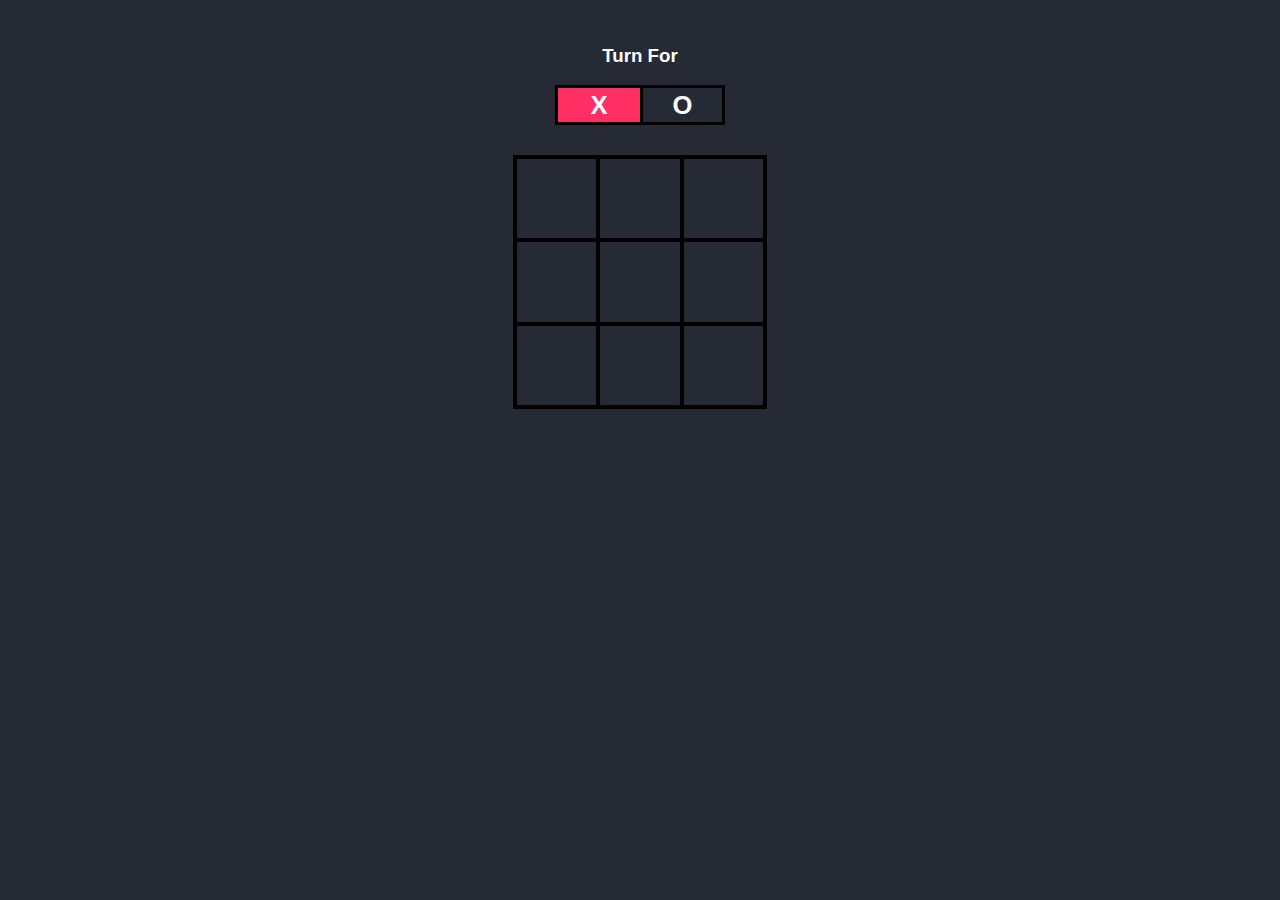
<file: jogodavelha.html>
<!DOCTYPE html>
<html lang="en">
<head>
    <meta charset="UTF-8">
    <meta http-equiv="X-UA-Compatible" content="IE=edge">
    <meta name="viewport" content="width=device-width, initial-scale=1.0">
    <title>Tic_Tac_Toe</title>
    <link rel="stylesheet" href="jojodavelha.css">
</head>
<body>
    <div class="turn-container">
        <h3>Turn For</h3>
        <div class="turn-box align">X</div>
        <div class="turn-box align">O</div>
        <div class="bg"></div>
    </div>
    <div class="main-grid">
        <div class="box align">0</div>
        <div class="box align">1</div>
        <div class="box align">2</div>
        <div class="box align">3</div>
        <div class="box align">4</div>
        <div class="box align">5</div>
        <div class="box align">6</div>
        <div class="box align">7</div>
        <div class="box align">8</div>
    </div>
    <h2 id="results"></h2>
    <button id="play-again">Play Again</button>
    <script src="jogodavelha.js"></script>
</body>
</html>
</file>
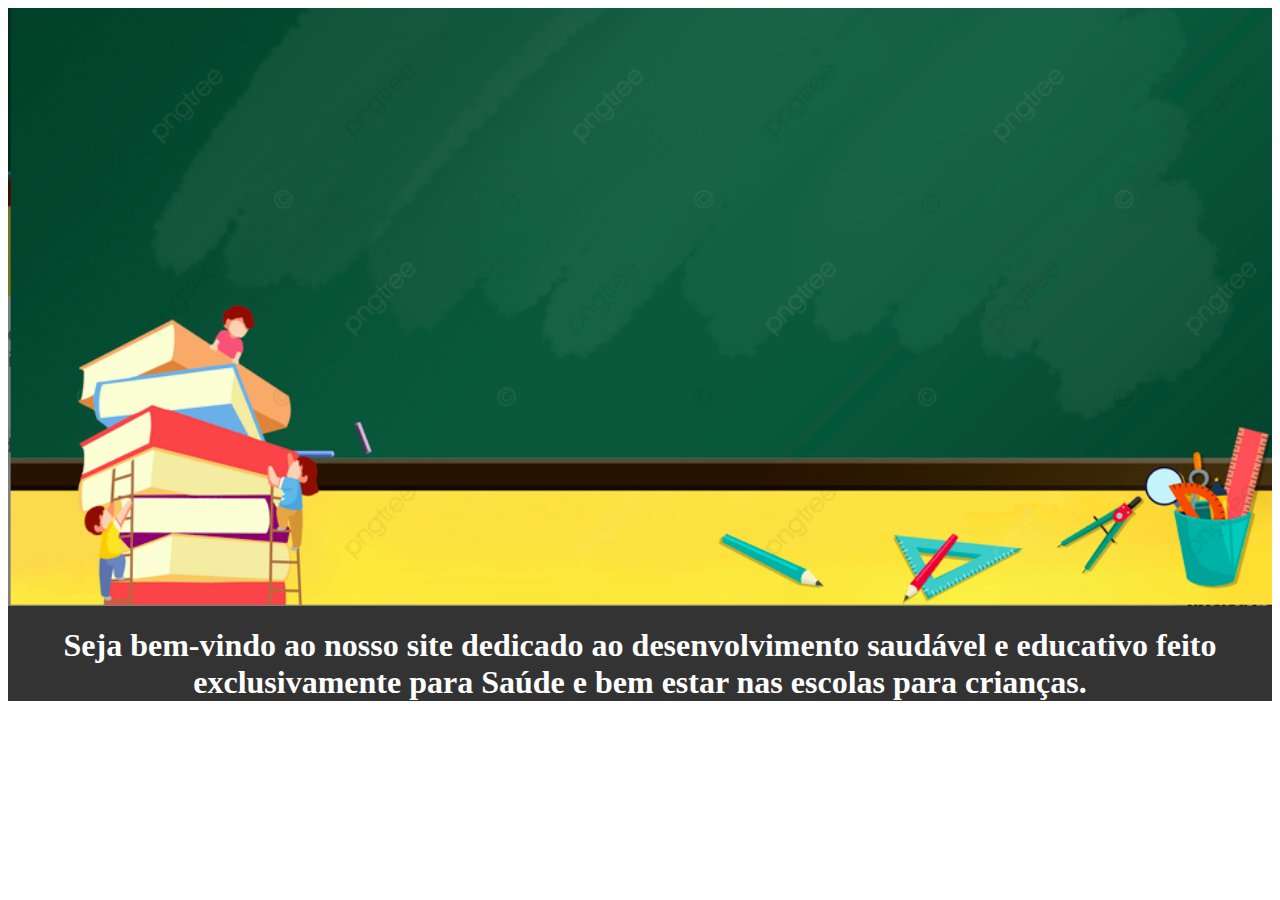
<file: Pagina inicial.html>
<!DOCTYPE html>
<html lang="en">
<head>
    <meta charset="UTF-8">
    <meta name="viewport" content="width=device-width, initial-scale=1.0">
    <title>PAGINA Inicial</title>
    <link rel="stylesheet" href="pagina inicial.css">
</head>
<body>
    <header>
        <div class="logo">
            <img src="hh.png" alt="logo">
        </div>
        <h1>Seja bem-vindo ao nosso site dedicado ao desenvolvimento saudável e educativo feito exclusivamente para Saúde e bem estar nas escolas para crianças.</h1>
        
        
    </main>
    
</body>
</html>
</file>
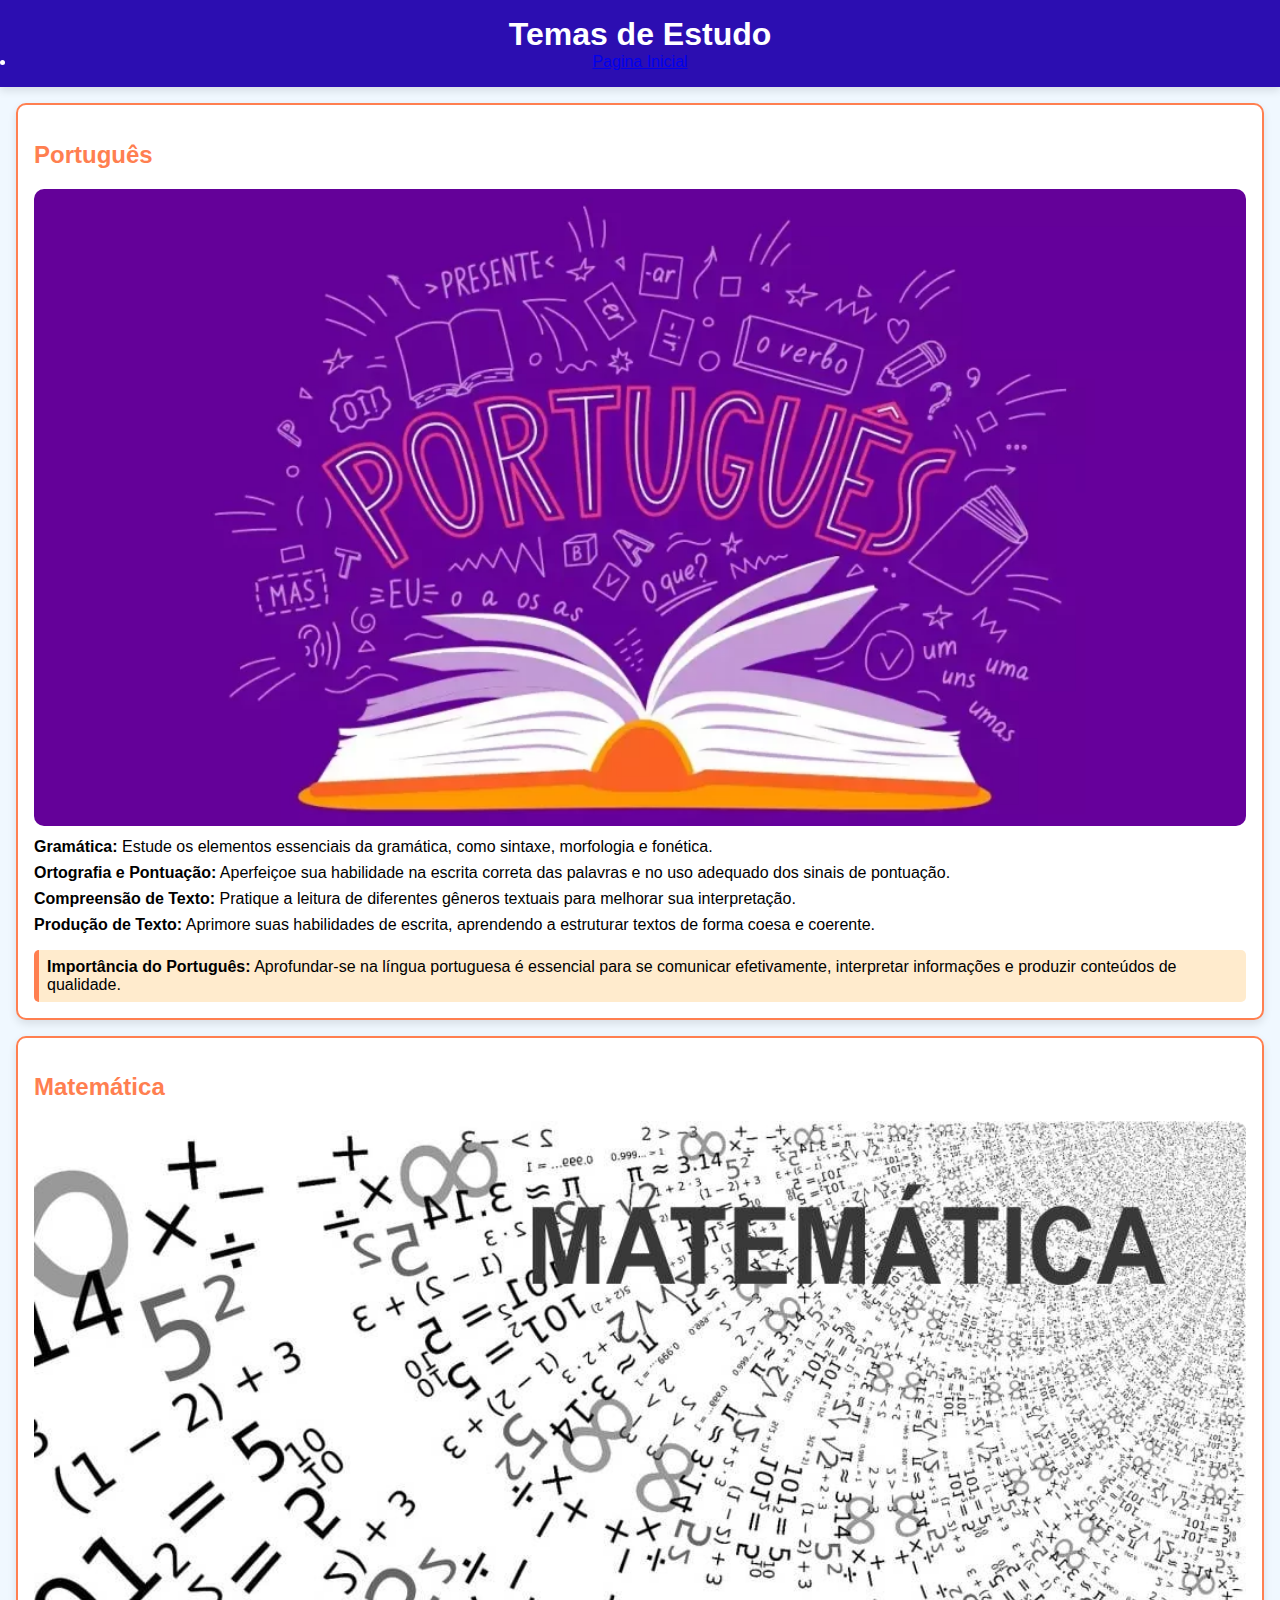
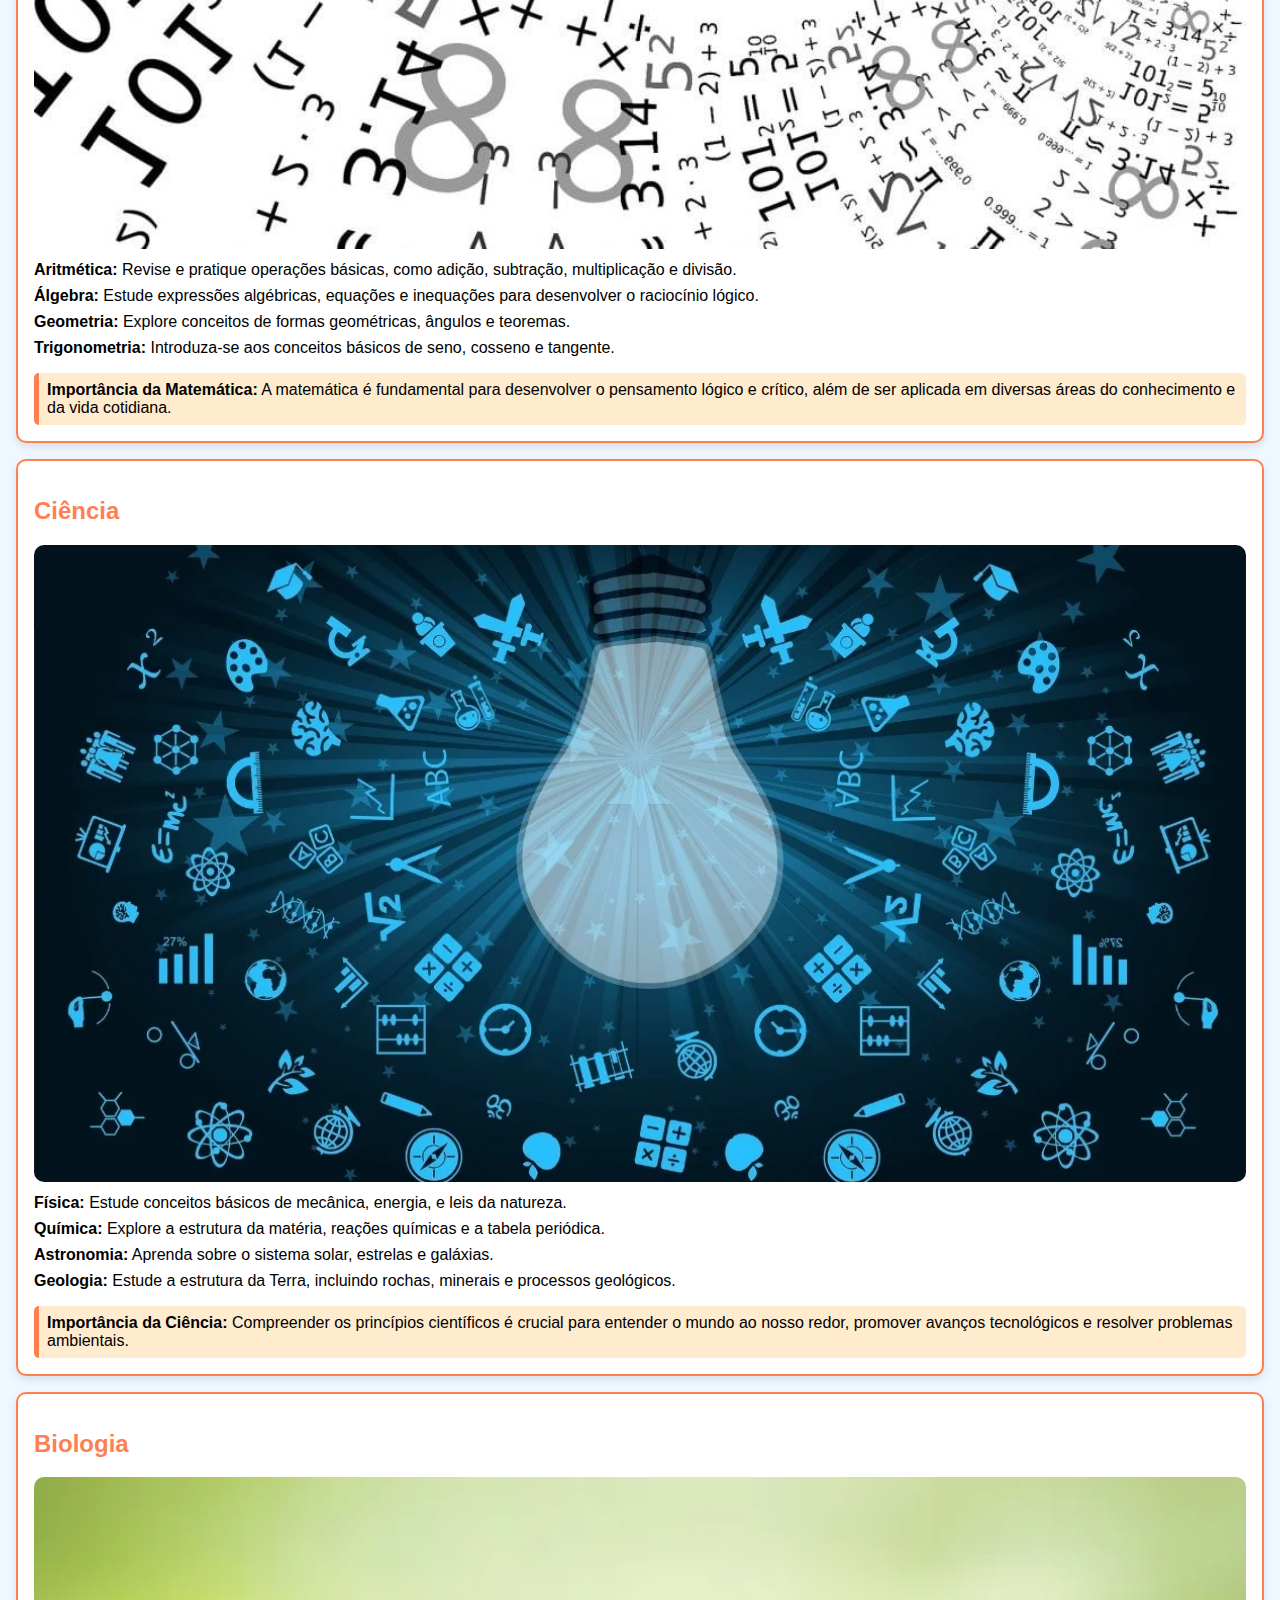
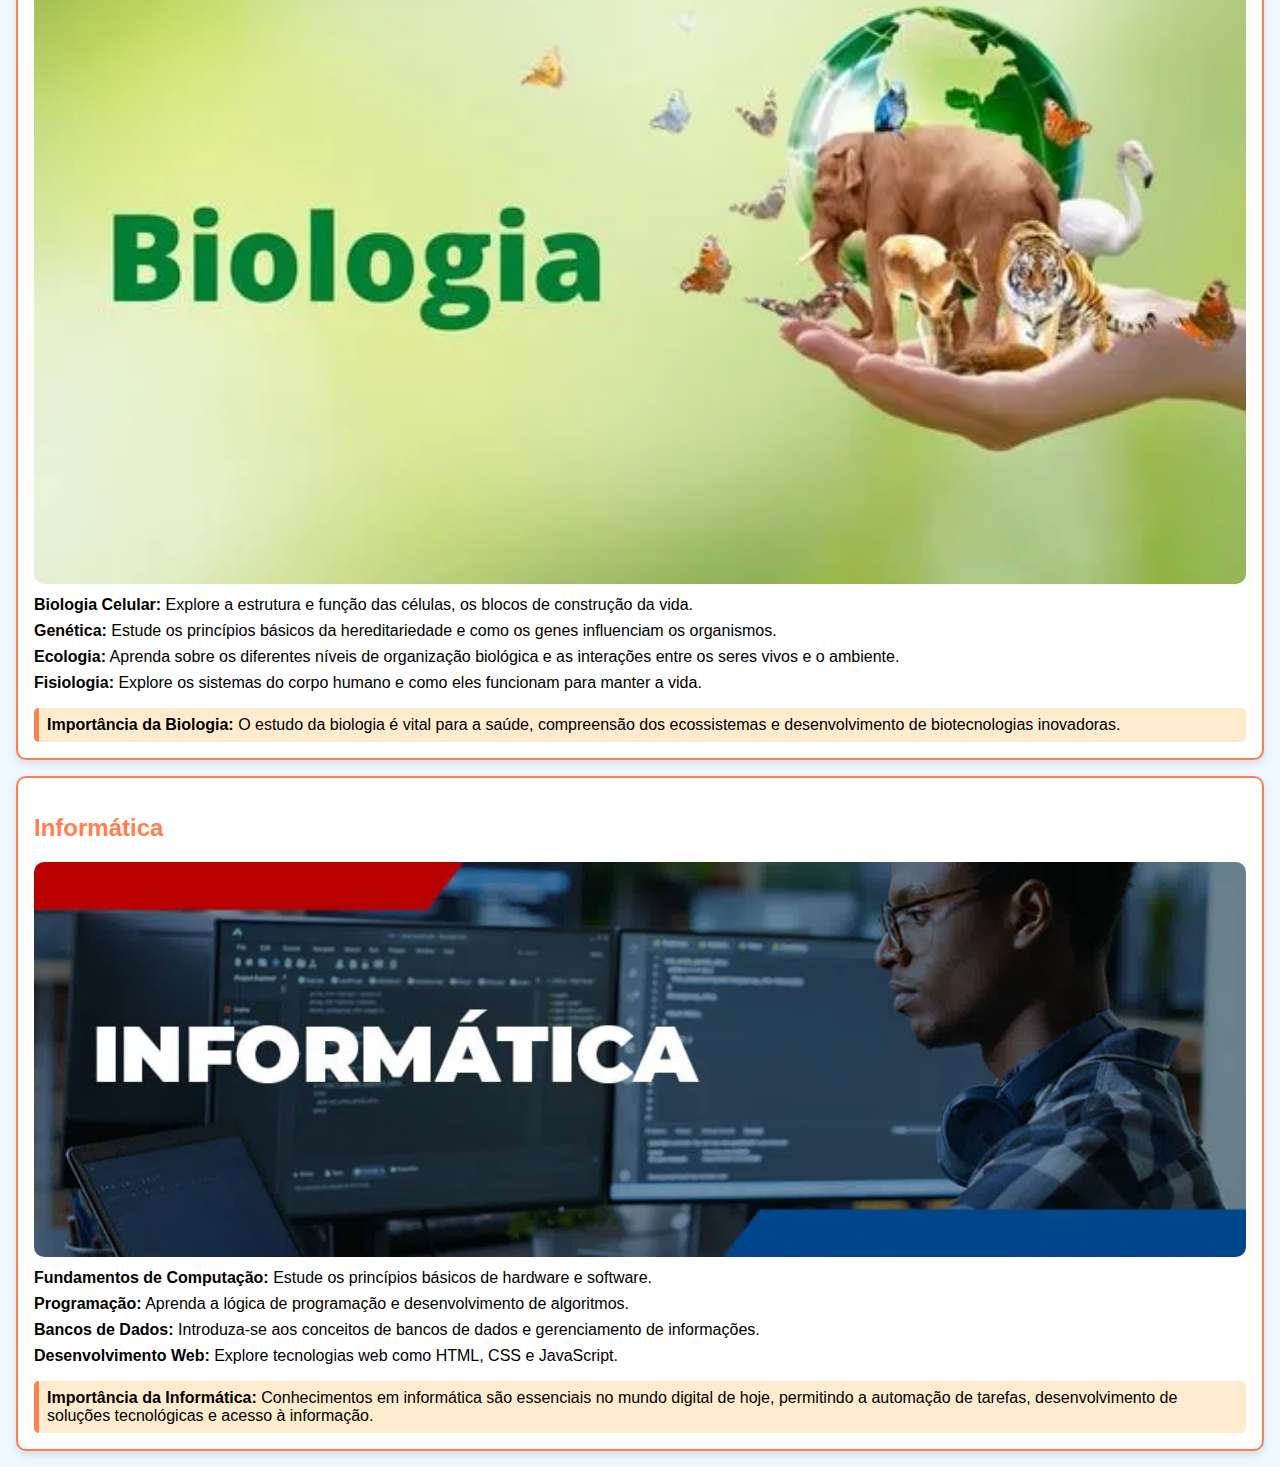
<file: temas de estudo.html>
<!DOCTYPE html>
<html lang="pt-BR">
<head>
    <meta charset="UTF-8">
    <meta name="viewport" content="width=device-width, initial-scale=1.0">
    <title>Temas de Estudo</title>
    <link rel="stylesheet" href="styles.css">
</head>
<body>
    <header>
        <h1>Temas de Estudo</h1>

        <li><a href="index.html">Pagina Inicial</a></li>
    </header>

    <section class="subject">
        <h2>Português</h2>
        <img src="Portugues2.png" alt="Português">
        <p><strong>Gramática:</strong> Estude os elementos essenciais da gramática, como sintaxe, morfologia e fonética.</p>
        <p><strong>Ortografia e Pontuação:</strong> Aperfeiçoe sua habilidade na escrita correta das palavras e no uso adequado dos sinais de pontuação.</p>
        <p><strong>Compreensão de Texto:</strong> Pratique a leitura de diferentes gêneros textuais para melhorar sua interpretação.</p>
        <p><strong>Produção de Texto:</strong> Aprimore suas habilidades de escrita, aprendendo a estruturar textos de forma coesa e coerente.</p>
        <div class="importance">
            <strong>Importância do Português:</strong> Aprofundar-se na língua portuguesa é essencial para se comunicar efetivamente, interpretar informações e produzir conteúdos de qualidade.
        </div>
    </section>

    <section class="subject">
        <h2>Matemática</h2>
        <img src="matematica.jpg" alt="Matemática">
        <p><strong>Aritmética:</strong> Revise e pratique operações básicas, como adição, subtração, multiplicação e divisão.</p>
        <p><strong>Álgebra:</strong> Estude expressões algébricas, equações e inequações para desenvolver o raciocínio lógico.</p>
        <p><strong>Geometria:</strong> Explore conceitos de formas geométricas, ângulos e teoremas.</p>
        <p><strong>Trigonometria:</strong> Introduza-se aos conceitos básicos de seno, cosseno e tangente.</p>
        <div class="importance">
            <strong>Importância da Matemática:</strong> A matemática é fundamental para desenvolver o pensamento lógico e crítico, além de ser aplicada em diversas áreas do conhecimento e da vida cotidiana.
        </div>
    </section>

    <section class="subject">
        <h2>Ciência</h2>
        <img src="ciencia.webp" alt="Ciência">
        <p><strong>Física:</strong> Estude conceitos básicos de mecânica, energia, e leis da natureza.</p>
        <p><strong>Química:</strong> Explore a estrutura da matéria, reações químicas e a tabela periódica.</p>
        <p><strong>Astronomia:</strong> Aprenda sobre o sistema solar, estrelas e galáxias.</p>
        <p><strong>Geologia:</strong> Estude a estrutura da Terra, incluindo rochas, minerais e processos geológicos.</p>
        <div class="importance">
            <strong>Importância da Ciência:</strong> Compreender os princípios científicos é crucial para entender o mundo ao nosso redor, promover avanços tecnológicos e resolver problemas ambientais.
        </div>
    </section>

    <section class="subject">
        <h2>Biologia</h2>
        <img src="biologia.webp" alt="Biologia">
        <p><strong>Biologia Celular:</strong> Explore a estrutura e função das células, os blocos de construção da vida.</p>
        <p><strong>Genética:</strong> Estude os princípios básicos da hereditariedade e como os genes influenciam os organismos.</p>
        <p><strong>Ecologia:</strong> Aprenda sobre os diferentes níveis de organização biológica e as interações entre os seres vivos e o ambiente.</p>
        <p><strong>Fisiologia:</strong> Explore os sistemas do corpo humano e como eles funcionam para manter a vida.</p>
        <div class="importance">
            <strong>Importância da Biologia:</strong> O estudo da biologia é vital para a saúde, compreensão dos ecossistemas e desenvolvimento de biotecnologias inovadoras.
        </div>
    </section>

    <section class="subject">
        <h2>Informática</h2>
        <img src="banner informatica.webp" alt="Informática">
        <p><strong>Fundamentos de Computação:</strong> Estude os princípios básicos de hardware e software.</p>
        <p><strong>Programação:</strong> Aprenda a lógica de programação e desenvolvimento de algoritmos.</p>
        <p><strong>Bancos de Dados:</strong> Introduza-se aos conceitos de bancos de dados e gerenciamento de informações.</p>
        <p><strong>Desenvolvimento Web:</strong> Explore tecnologias web como HTML, CSS e JavaScript.</p>
        <div class="importance">
            <strong>Importância da Informática:</strong> Conhecimentos em informática são essenciais no mundo digital de hoje, permitindo a automação de tarefas, desenvolvimento de soluções tecnológicas e acesso à informação.
        </div>
    </section>

    <script src="script.js"></script>
</body>
</html>
</file>
<file: jojodavelha.css>
*{
    color: white;
    font-family: sans-serif;
    transition: 0.2s ease-in-out;
    user-select: none;
}

.align{
    display: flex;
    justify-content: center;
    align-items: center;
}

body{
    background-color: #252A34;
    margin: 0;
    padding: 0;
    width: 100vw;
    text-align: center;
    padding-top: 5vh;
}

.turn-container{
    width: 170px;
    height: 80px;
    margin: auto;
    display: grid;
    grid-template-columns: 1fr 1fr;
    grid-template-rows: 1fr 1fr;
    position: relative;
}

.turn-container h3{
    margin: 0;
    grid-column-start: 1;
    grid-column-end: 3;
}

.turn-container .turn-box{
    border: 3px solid #000;
    font-size: 1.6rem;
    font-weight: 700;
}

.turn-container .turn-box:nth-child(even){
    border-right: none;
}

.bg{
    position: absolute;
    bottom: 0;
    left: 0;
    width: 85px;
    height: 40px;
    background-color: #FF2E63;
    z-index: -1;
}

.main-grid{
    display: grid;
    grid-template-columns: repeat(3, 1fr);
    grid-template-rows: repeat(3, 1fr);
    height: 250px;
    width: 250px;
    margin: 30px auto;
    border: 2px solid #000;
}

.box{
    cursor: pointer;
    font-size: 2rem;
    font-weight: 700;
    border: 2px solid #000;
}

.box:hover{
    background-color: #FF2E63;
}

#play-again{
    background-color: #FF2E63;
    padding: 10px 25px;
    border: none;
    font-size: 1.2rem;
    border-radius: 5px;
    cursor: pointer;
    display: none;
}

#play-again:hover{
    padding: 10px 40px;
    background-color: #08D9D6;
    color: #000;
}
</file>
<file: pagina inicial.css>
header{
    background-color: #333;
    color: #fff;
    padding: 0;
    text-align: center;
}
.logo{
    position: relative;
    width: 100%;
    max-width: 14500px;
    margin: 0;
    
}
.logo img{
    width: 100%;
    height: auto;
    display: block;
}
.logo-text{
    position: absolute;
    top: %;
    left: %;
    transform: translate(-50%,-50%);
    text-align: center;
    color: white;

}
</file>
<file: styles.css>
body {
    font-family: Arial, sans-serif;
    background-color: #f0f8ff;
    margin: 0;
    padding: 0;
}

header {
    background-color: #2c0eb1;
    color: white;
    text-align: center;
    padding: 1rem;
    box-shadow: 0 4px 8px rgba(0, 0, 0, 0.1);
}

h1 {
    margin: 0;
}

.subject {
    border: 2px solid #ff7f50;
    border-radius: 10px;
    margin: 1rem;
    padding: 1rem;
    background-color: #ffffff;
    box-shadow: 0 4px 8px rgba(0, 0, 0, 0.1);
    transition: transform 0.3s;
}

h2 {
    color: #ff7f50;
}

img {
    width: 100%;
    height: auto;
    border-radius: 10px;
}

p {
    margin: 0.5rem 0;
}

.importance {
    background-color: #ffebcd;
    border-left: 5px solid #ff7f50;
    padding: 0.5rem;
    margin-top: 1rem;
    border-radius: 5px;
}
img.standard-size {
    width: 300px; /* Ajuste este valor conforme necessário */
    height: auto; /* Mantém a proporção da imagem */
    display: block;
    margin: 0 auto;
}
</file>
